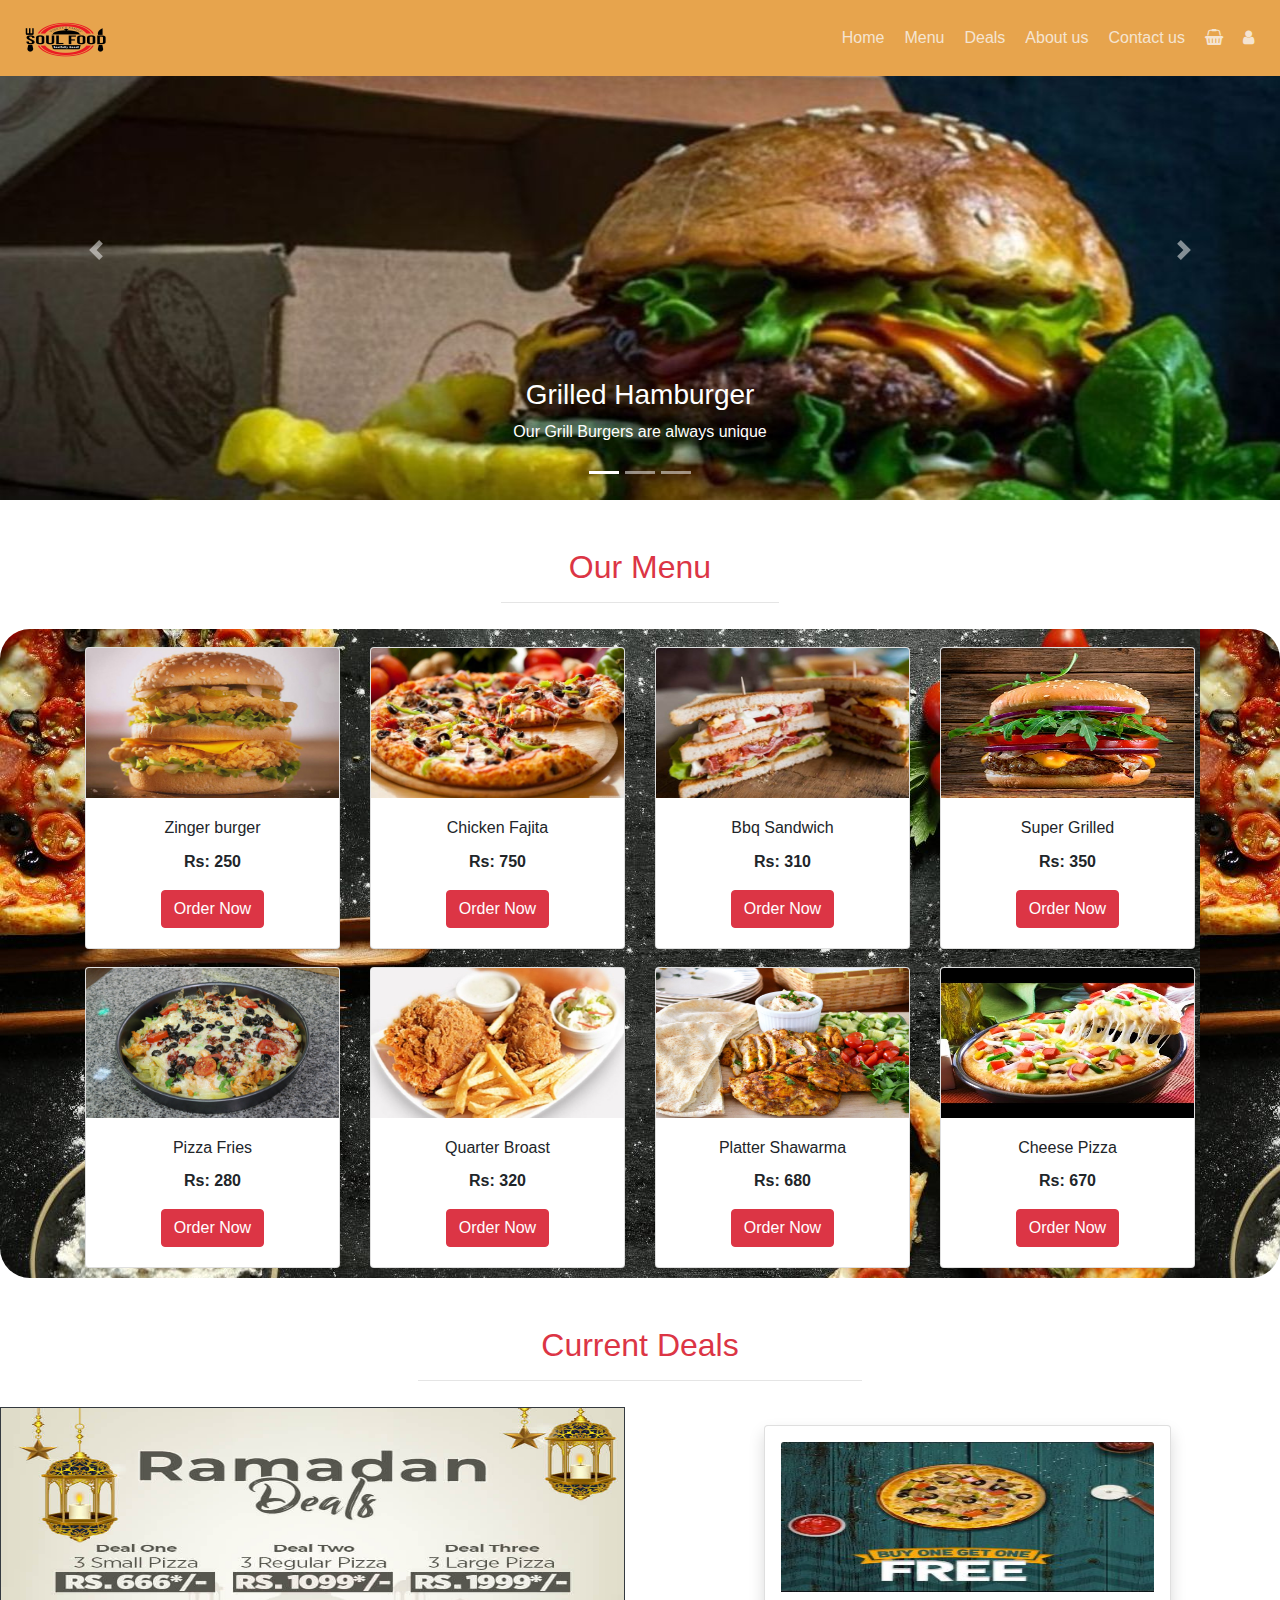
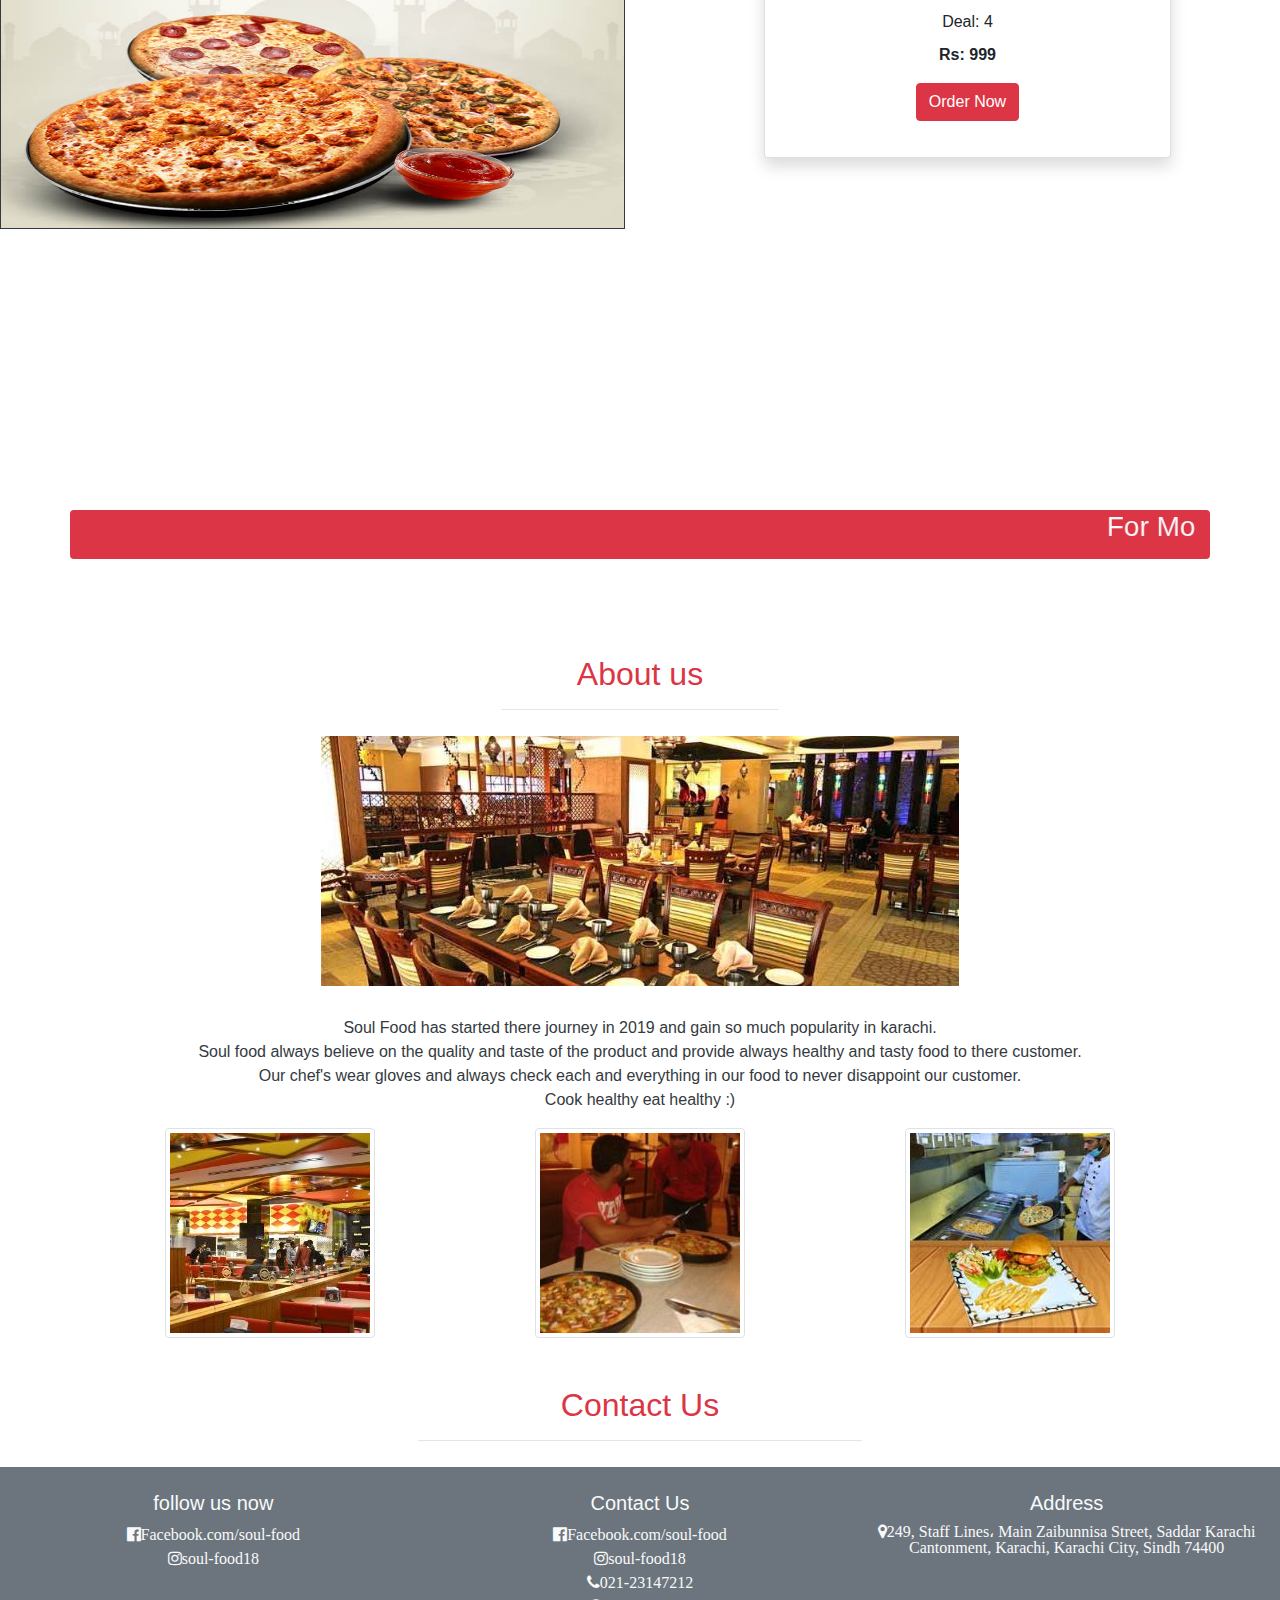
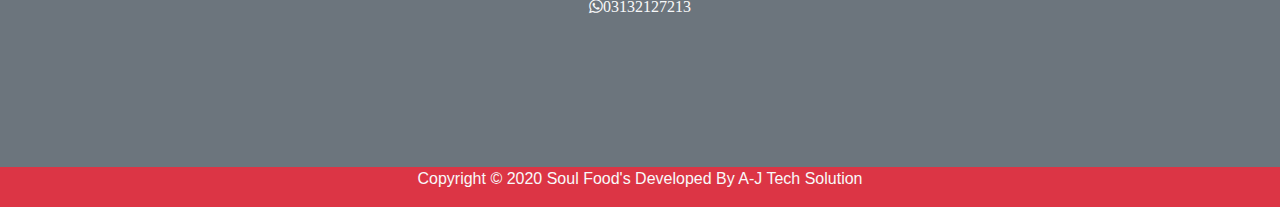
<file: index.html>
<!DOCTYPE html>
<html lang="en">
<head>
    <meta charset="UTF-8">
    <meta name="viewport" content="width=device-width, initial-scale=1.0">
    <title>Soul Food</title>
    <link rel="stylesheet" href="https://maxcdn.bootstrapcdn.com/bootstrap/4.4.1/css/bootstrap.min.css">
    <link rel="stylesheet" href="style.css">
    <link rel="stylesheet" href="https://cdnjs.cloudflare.com/ajax/libs/font-awesome/4.7.0/css/font-awesome.min.css">
</head>
<body data-spy="scroll" data-target=".navbar" data-offset="50">
    <section id="Home">
        <nav class="navbar navbar-expand-lg navbar-light fixed-top">
        <a class="navbar-brand text-color-white" href="Home">
            <img src="images/logo.png" alt="Soul Food" width="100" height="50"></a>
        
        <button class="navbar-toggler" type="button" data-toggle="collapse" data-target="#navbarText" aria-controls="navbarText" aria-expanded="false" aria-label="Toggle navigation">
          <span class="navbar-toggler-icon"></span>
        </button>
        <div class="collapse navbar-collapse" id="navbarText">
          <ul class="navbar-nav mr-auto">
            
          </ul>
          <span class="navbar-text">
            <ul class="navbar-nav mr-auto">
                <li class="nav-item active">
                  <a class="nav-link" href="#Home">Home <span class="sr-only">(current)</span></a>
                </li>
                <li class="nav-item">
                  <a class="nav-link" href="#Menu-bar">Menu</a>
                </li>
                <li class="nav-item">
                  <a class="nav-link" href="#Offers">Deals</a>
                </li>
                <li class="nav-item">
                  <a class="nav-link" href="#about">About us</a>
                </li>
                <li class="nav-item">
                  <a class="nav-link" href="#Contact">Contact us</a>
                  </li>
                <li class="nav-item">
                  <a class="nav-link" href="#">
                    <i class="fa fa-shopping-basket" aria-hidden="true"></i>
                  </a>
                  </li>
                <li class="nav-item">
                  <a class="nav-link" href="#">
                  <i class="fa fa-user" aria-hidden="true"></i>
                  </a>
                  </li>
              </ul>
          </span>
        </div>
      </nav>
     
      <div id="demo" class="carousel slide" data-ride="carousel">
        <ul class="carousel-indicators">
          <li data-target="#demo" data-slide-to="0" class="active"></li>
          <li data-target="#demo" data-slide-to="1"></li>
          <li data-target="#demo" data-slide-to="2"></li>
        </ul>
        <div class="carousel-inner">
          <div class="carousel-item active">
            <img src="images/burger.jpg" alt="burger hub" width="1100" height="500">
            <div class="carousel-caption">
              <h3>Grilled Hamburger</h3>
              <p>Our Grill Burgers are always unique</p>
            </div>   
          </div>
          <div class="carousel-item">
            <img src="images/club.jpg" alt="Sandwiches" width="1100" height="500">
            <div class="carousel-caption">
              <h3>BBQ Club Sandwich</h3>
              <p>We deliver The best sandwiches to our customer</p>
            </div>   
          </div>
          <div class="carousel-item">
            <img src="images/pizza.jpg" alt="pizzas" width="1100" height="500">
            <div class="carousel-caption">
              <h3>Chicken Veggie Pizza</h3>
              <p>We Have best Pizza's in Town</p>
            </div>   
          </div>
        </div>
        <a class="carousel-control-prev" href="#demo" data-slide="prev">
          <span class="carousel-control-prev-icon"></span>
        </a>
        <a class="carousel-control-next" href="#demo" data-slide="next">
          <span class="carousel-control-next-icon"></span>
        </a>
      </div>
   
      
       
    </section>
    
    <section id="Menu-bar">
      <div class="container text-center mt-5 text-danger">
        <h2>Our Menu</h2>
        <hr class="w-25 mx-auto">
      </div>
      <div class="back">
      <div class="container">
        <div class="row text-center">
          <div class="col-sm-12 col-md-3 col-lg-3">
            <div class="card text-center">
              <img class="card-img-top" src="images/zinger.jpg" alt="Card image cap" width="200" height="150">
              <div class="card-body">
                <h6 class="card-title">Zinger burger</h6>
                <p class="card-text font-weight-bold">Rs: 250</p>
                <a href="form.html" class="btn btn-danger">Order Now</a>
              </div>
            </div>

          </div>

          <div class="col-sm-12 col-md-3 col-lg-3">
            <div class="card">
              <img class="card-img-top" src="images/pizza-1.jpg" alt="Card image cap" width="200" height="150">
              <div class="card-body">
                <h6 class="card-title">Chicken Fajita</h6>
                <p class="card-text font-weight-bold">Rs: 750</p>
                <a href="form.html" class="btn btn-danger">Order Now</a>
              </div>
            </div>

          </div>

          <div class="col-sm-12 col-md-3 col-lg-3">
            <div class="card">
              <img class="card-img-top" src="images/sandwich-1.jpg" alt="Card image cap" width="200" height="150">
              <div class="card-body">
                <h6 class="card-title">Bbq Sandwich</h6>
                <p class="card-text font-weight-bold">Rs: 310</p>
                <a href="form.html" class="btn btn-danger">Order Now</a>
              </div>
            </div>

          </div>

          <div class="col-sm-12 col-md-3 col-lg-3">
            <div class="card">
              <img class="card-img-top" src="images/grilled.jpg" alt="Card image cap" width="200" height="150">
              <div class="card-body">
                <h6 class="card-title">Super Grilled</h6>
                <p class="card-text font-weight-bold">Rs: 350</p>
                <a href="form.html" class="btn btn-danger">Order Now</a>
              </div>
            </div>

          </div>

          <div class="col-sm-12 col-md-3 col-lg-3">
            <div class="card">
              <img class="card-img-top" src="images/pizza-fries.jpg" alt="Card image cap" width="200" height="150">
              <div class="card-body">
                <h6 class="card-title">Pizza Fries</h6>
                <p class="card-text font-weight-bold">Rs: 280</p>
                <a href="form.html" class="btn btn-danger">Order Now</a>
              </div>
            </div>

          </div>

          <div class="col-sm-12 col-md-3 col-lg-3">
            <div class="card">
              <img class="card-img-top" src="images/broast.jpg" alt="Card image cap" width="200" height="150">
              <div class="card-body">
                <h6 class="card-title">Quarter Broast</h6>
                <p class="card-text font-weight-bold">Rs: 320</p>
                <a href="form.html" class="btn btn-danger">Order Now</a>
              </div>
            </div>

          </div>

          <div class="col-sm-12 col-md-3 col-lg-3">
            <div class="card">
              <img class="card-img-top" src="images/platter.jpg" alt="Card image cap" width="200" height="150">
              <div class="card-body">
               <h6 class="card-title">Platter Shawarma</h6>
                <p class="card-text font-weight-bold">Rs: 680</p>
                <a href="form.html" class="btn btn-danger">Order Now</a>
              </div>
            </div>

          </div>

          <div class="col-sm-12 col-md-3 col-lg-3">
            <div class="card">
              <img class="card-img-top" src="images/cheese.jpg" alt="Card image cap" width="200" height="150">
              <div class="card-body">
                <h6 class="card-title">Cheese Pizza</h6>
                <p class="card-text font-weight-bold">Rs: 670</p>
                <a href="form.html" class="btn btn-danger">Order Now</a>
              </div>
            </div>

          </div>

        
        </div>

      </div>
    </div>
      
    </section>


    <section id="Offers">
      <div class="container text-center mt-5 text-danger">
        <h2>Current Deals</h2>
        <hr class="mx-auto">
      </div>
      <div class="row">
        <div class="col-sm-12 col-md-6 col-lg-6">
          <img src="images/Mega.jpg" alt="Deals" width="100%" height="60%" class="border border-dark">

        </div>
       
      <div class="col-sm-12 col-md-4 col-lg-4 mx-auto text-center">
        <div class="card shadow p-3 mb-5 bg-white rounded">
          <img class="card-img-top" src="images/deal1.JPG" alt="Card image cap" width="200" height="150">
          <div class="card-body">
            <h6 class="card-title">Deal: 4</h6>
            <p class="card-text font-weight-bold">Rs: 999</p>
            <a href="form.html" class="btn btn-danger">Order Now</a>
          </div>
        </div>

      </div>
      <div class="container bg-danger text-light rounded text-center mb-5 ">
        <marquee onmouseover="stop()" onmouseout="start()" behavior="scroll" direction="left" scrollamount="10">
        <h3 style="border-radius: 10px">For More Deals visit our site regularly and Avail these offers</h3></span>
      </marquee>

      </div>

    </section>


    <section id="about">
      <div class="container text-center mt-5 text-danger">
        <h2>About us</h2>
        <hr class="w-25 mx-auto">
        <img src="images/about-img.jpg" class="img-fluid" alt="Responsive image">
        <p class="text-justify text-dark text-center" id="paragraph">
        Soul Food has started there journey in 2019 and gain so much popularity in karachi. <br> Soul food always believe on the quality and taste of the product and provide always healthy and tasty food to there customer. <br> Our chef's wear gloves and always check each and everything in our food to never disappoint our customer. <br> Cook healthy eat healthy :)
        </p>
        <div class="container-fluid">
          <div class="row">
            <div class="col-sm-12 col-md-4 col-lg-4">
              <img src="images/about1.jpeg" alt="..." class="img-thumbnail">
              </div>
              <div class="col-sm-12 col-md-4 col-lg-4">
                <img src="images/about2.jpg" alt="..." class="img-thumbnail">
                </div>
                <div class="col-sm-12 col-md-4 col-lg-4">
                  <img src="images/about3.jpg" alt="..." class="img-thumbnail">
                  </div>

    </section>

      
        <section id="Contact">
          <div class="container text-center mt-5 text-danger">
            <h2>Contact Us</h2>
            <hr class="mx-auto">
          </div>
          <div class="container-fluid mt-3 bg-secondary text-light text-justify text-center">
            <div class="row">
              <div class="col-sm-12 col-md-4 col-lg-4 mt-4">
                <h5>follow us now</h5>
                <i class="fa fa-facebook-official" aria-hidden="true">Facebook.com/soul-food</i> <br>
                <i class="fa fa-instagram" aria-hidden="true">soul-food18</i>
                </div>

                <div class="col-sm-12 col-md-4 col-lg-4 mt-4">
                  <h5>Contact Us</h5>
                  <i class="fa fa-facebook-official" aria-hidden="true">Facebook.com/soul-food</i> <br>
                  <i class="fa fa-instagram" aria-hidden="true">soul-food18</i> <br>
                  <i class="fa fa-phone" aria-hidden="true">021-23147212</i> <br>
                  <i class="fa fa-whatsapp" aria-hidden="true">03132127213</i>

                 
                  </div>

                  <div class="col-sm-12 col-md-4 col-lg-4 mt-4">
                    <h5>Address</h5>
                    <i class="fa fa-map-marker" aria-hidden="true">249, Staff Lines، Main Zaibunnisa Street, Saddar Karachi Cantonment, Karachi, Karachi City, Sindh 74400</i>
                    <iframe src="https://www.google.com/maps/embed?pb=!1m18!1m12!1m3!1d3620.227635742524!2d67.02808271274272!3d24.85607378405597!2m3!1f0!2f0!3f0!3m2!1i1024!2i768!4f13.1!3m3!1m2!1s0x3eb33e71379ad79b%3A0x96a2a069b4557361!2sAtrium%20Mall!5e0!3m2!1sen!2s!4v1590474704959!5m2!1sen!2s" width="600" height="450" frameborder="0" style="border:0;" allowfullscreen="" aria-hidden="false" tabindex="0"></iframe>
  
                   
                    </div>
                    <div class="container-fluid bg-danger">
                      
                        <p class="text-align: center;">Copyright © 2020 Soul Food's Developed By A-J Tech Solution

                        </p>
                      
                    </div>
  

            </div>
           
            

          </div>
          
          

      </section>
     




    <script src="https://ajax.googleapis.com/ajax/libs/jquery/3.4.1/jquery.min.js"></script>
    <script src="https://cdnjs.cloudflare.com/ajax/libs/popper.js/1.16.0/umd/popper.min.js"></script>
    <script src="https://maxcdn.bootstrapcdn.com/bootstrap/4.4.1/js/bootstrap.min.js"></script>       
</body>
</html>
</file>
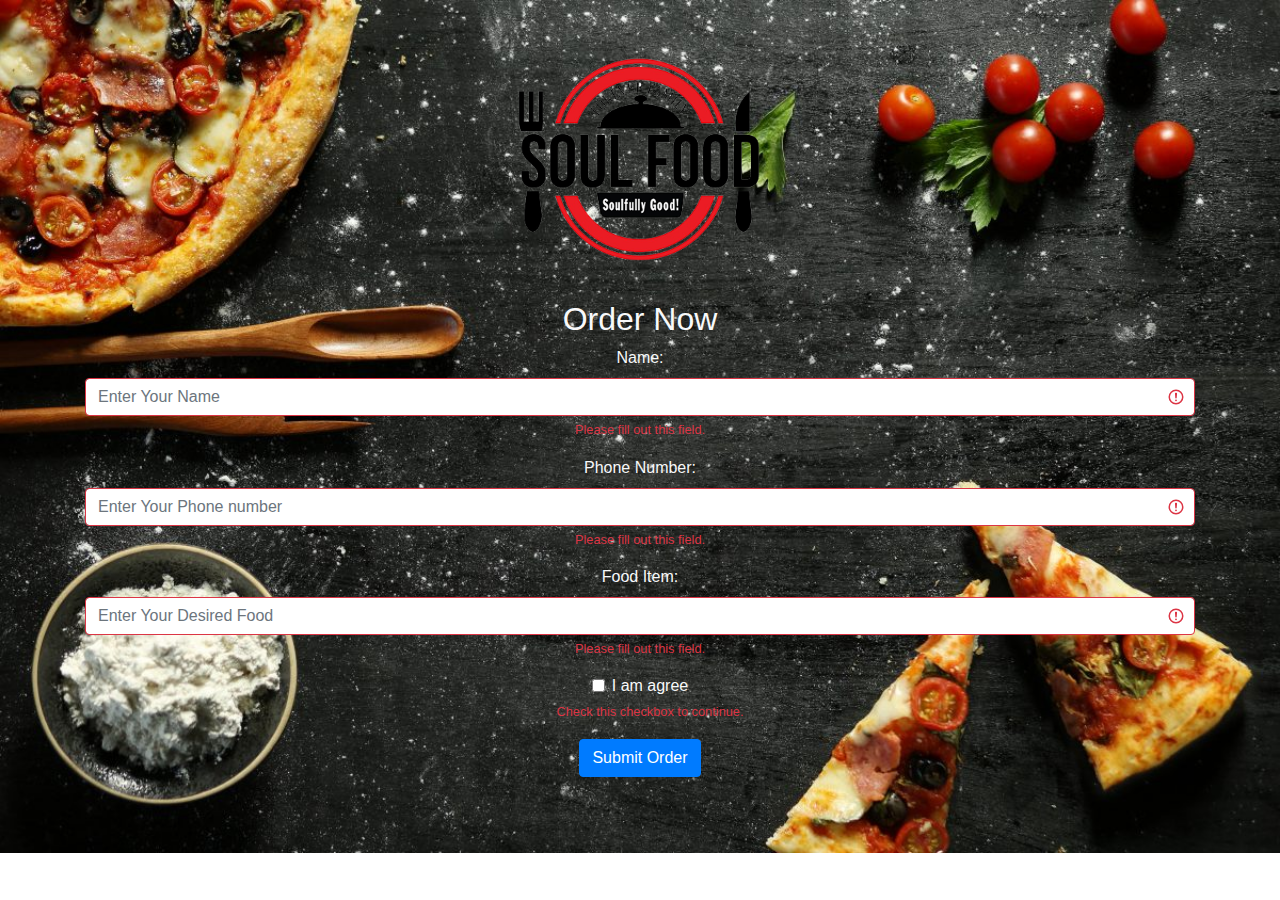
<file: form.html>
<!DOCTYPE html>
<html lang="en">
<head>
    <meta charset="UTF-8">
    <meta name="viewport" content="width=device-width, initial-scale=1.0">
    <title>Food ordering</title>
    
     <link rel="stylesheet" href="https://maxcdn.bootstrapcdn.com/bootstrap/4.4.1/css/bootstrap.min.css">
     <link rel="stylesheet" href="style.css">
</head>
<body id="image">
    <div class="container text-light text-center" >
        <img src="images/logo.png" alt="soul-food" width="300px" height="300px">
        <h2>Order Now</h2>
        
        <form action="/action_page.php" class="was-validated">
          <div class="form-group">
            <label for="uname">Name:</label>
            <input type="text" class="form-control" id="name" placeholder="Enter Your Name" name="name" required>
            <div class="valid-feedback">Valid.</div>
            <div class="invalid-feedback">Please fill out this field.</div>
          </div>
          <div class="form-group">
            <label for="uname">Phone Number:</label>
            <input type="text" class="form-control" id="fnum" placeholder="Enter Your Phone number" name="fnum" required>
            <div class="valid-feedback">Valid.</div>
            <div class="invalid-feedback">Please fill out this field.</div>
          </div>

          <div class="form-group">
            <label for="item">Food Item:</label>
            <input type="text" class="form-control" id="item" placeholder="Enter Your Desired Food" name="item" required>
            <div class="valid-feedback">Valid.</div>
            <div class="invalid-feedback">Please fill out this field.</div>
          </div>
          <div class="form-group form-check">
            <label class="form-check-label">
              <input class="form-check-input" type="checkbox" name="remember" required> I am agree
              <div class="valid-feedback">Valid.</div>
              <div class="invalid-feedback">Check this checkbox to continue.</div>
            </label>
          </div>
         
          
          <button type="submit" class="btn btn-primary">Submit Order</button>
        </form>
      </div>
    


    <script src="https://ajax.googleapis.com/ajax/libs/jquery/3.4.1/jquery.min.js"></script>
    <script src="https://cdnjs.cloudflare.com/ajax/libs/popper.js/1.16.0/umd/popper.min.js"></script>
    <script src="https://maxcdn.bootstrapcdn.com/bootstrap/4.4.1/js/bootstrap.min.js"></script>       
</body>
</html>
</file>
<file: style.css>
*{
    padding: 0;
    margin: 0;
    font-family: 'Lucida Sans', 'Lucida Sans Regular', 'Lucida Grande', 'Lucida Sans Unicode', Geneva, Verdana, sans-serif;
}
body{
    position: relative !important;
    
}


 .navbar{
    background-color: #e7a44d !important;
    
}

 .nav-link{
    color: #f5e4d2 !important;
    padding: 10px !important;

 }
     


.nav-link:hover{
    color: rgb(230, 181, 58) !important;
    background-color: #7c4b37 !important;
    border-radius: 40px;
    
   
}
.carousel-inner img {
    width: 100%;
    width: 100%;
    
  }
.card{
    margin-top: 18px;
}
.back{
    background-image: url('images/menu.jpg');
    width: 100%;
    height: 100%;
    border-radius: 30px;
    padding-bottom: 10px;
   
}
hr{
    width: 40%;
    height: 10px;
}
#paragraph{
    margin-top: 30px;
}
iframe{
    width: 200px;
    height: 200px;
}
#image{
    background-image: url('images/menu.jpg');
    background-repeat: no-repeat;
    background-size: cover;
}
</file>
